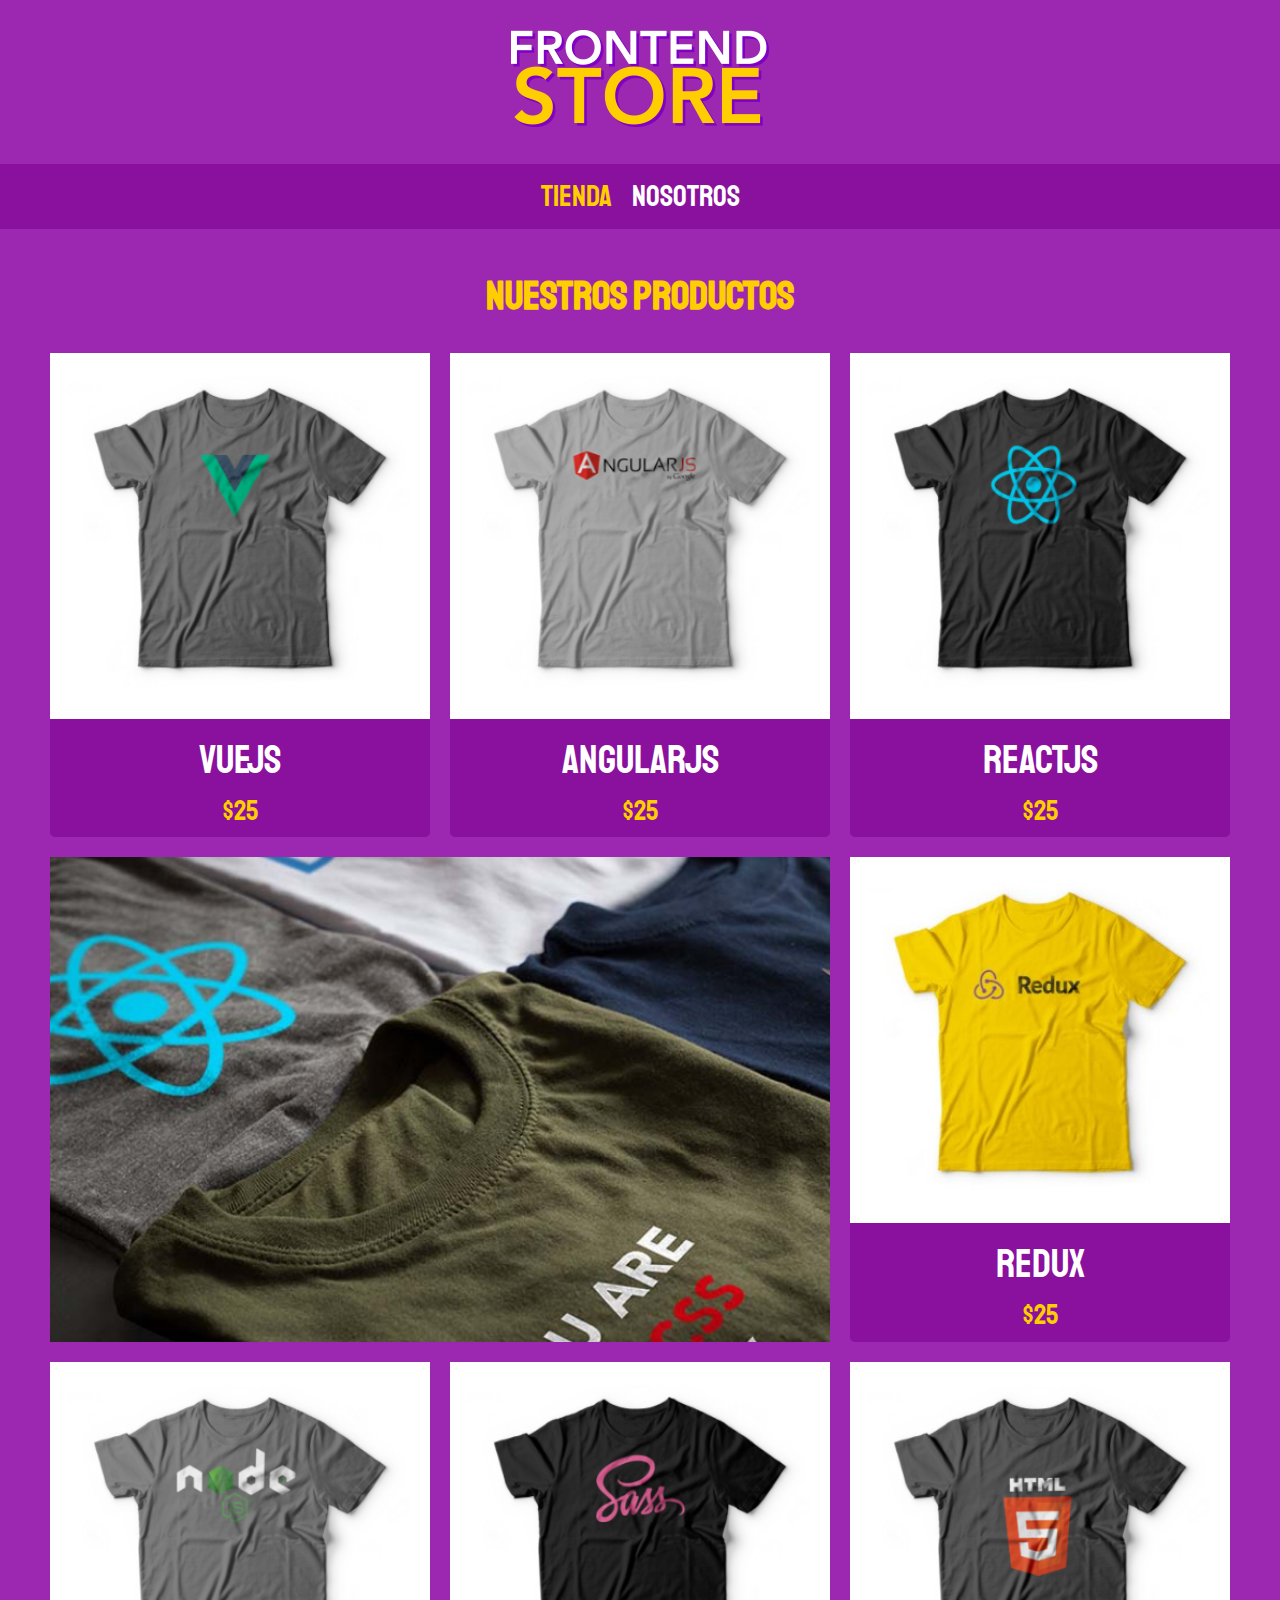
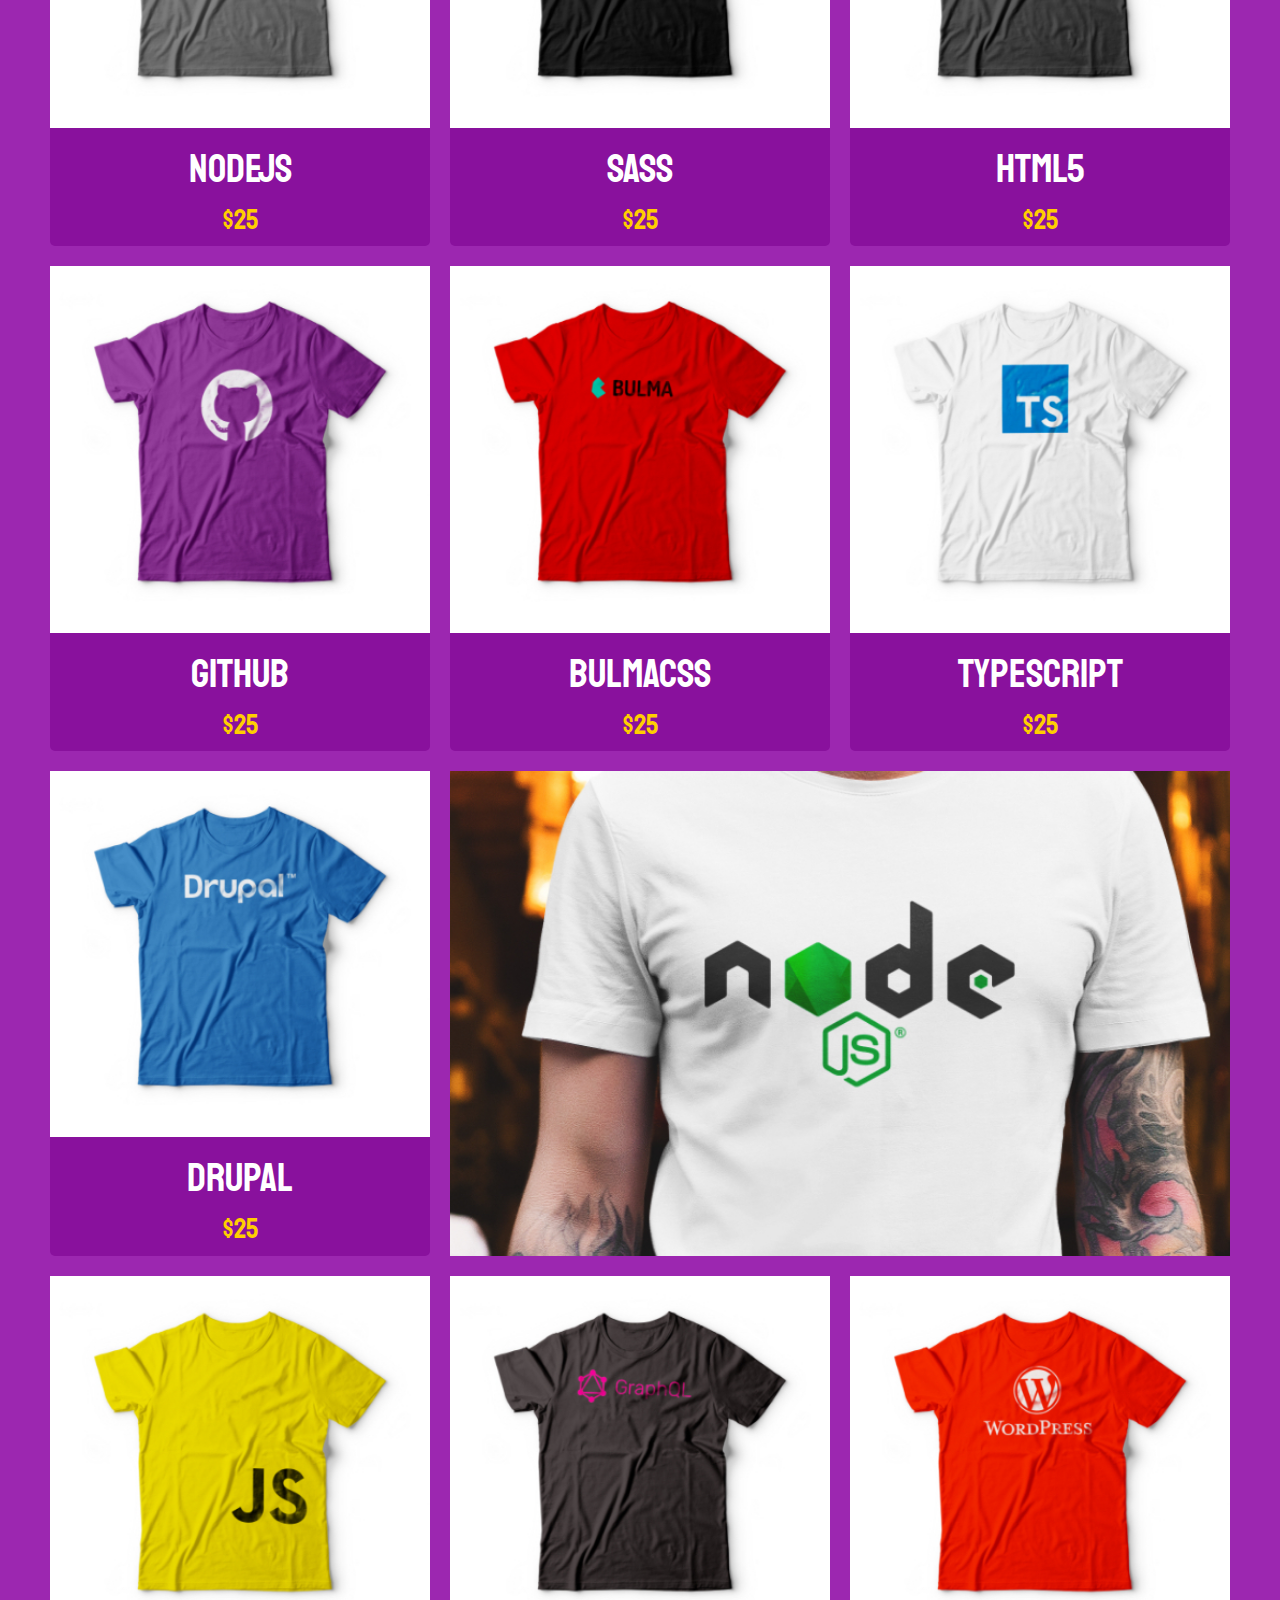
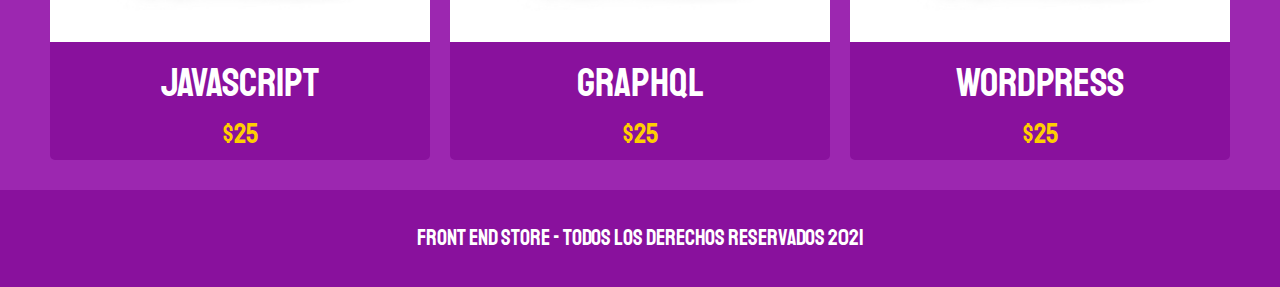
<file: index.html>
<!DOCTYPE html>
<html lang="en">
<head>
    <meta charset="UTF-8">
    <meta http-equiv="X-UA-Compatible" content="IE=edge">
    <meta name="viewport" content="width=device-width, initial-scale=1.0">
    <title>FRONTEND-STORE</title>
    <link rel="stylesheet" href="css/normalize.css">
    <link rel="preconnect" href="https://fonts.googleapis.com">
    <link rel="preconnect" href="https://fonts.gstatic.com" crossorigin>
    <link href="https://fonts.googleapis.com/css2?family=Staatliches&display=swap" rel="stylesheet">
    <link rel="stylesheet" href="css/styles.css">
</head>
<body>
    
        <header class="header">
            <a href="index.html">
                <img class="header__logo" src="img/logo.png" alt="logo pagina">
            </a>
        </header>

        <nav class="navegacion">
            <a class="navegacion__enlace navegacion__enlace--activo" href="index.html">Tienda</a>
            <a class="navegacion__enlace" href="nosotros.html">Nosotros</a>
        </nav>


        <main class="contenedor">
            <h1>nuestros productos</h1>

            <div class="grid">

                <div class="producto">
                    <a href="producto.html">
                        <img class="producto__imagen"src="/img/1.jpg" alt="imagen camisa">
                    </a>
                    <div class="producto__informacion">
                        <p class="producto__nombre">VueJs</p>
                        <p class="producto__precio">$25</p>
                    </div>
                </div>

                <div class="producto">
                    <a href="producto.html">
                        <img class="producto__imagen"src="/img/2.jpg" alt="imagen camisa">
                    </a>
                    <div class="producto__informacion">
                        <p class="producto__nombre">AngularJs</p>
                        <p class="producto__precio">$25</p>
                    </div>
                </div>

                <div class="producto">
                    <a href="producto.html">
                        <img class="producto__imagen"src="/img/3.jpg" alt="imagen camisa">
                    </a>
                    <div class="producto__informacion">
                        <p class="producto__nombre">ReactJs</p>
                        <p class="producto__precio">$25</p>
                    </div>
                </div>

                <div class="producto">
                    <a href="producto.html">
                        <img class="producto__imagen"src="/img/4.jpg" alt="imagen camisa">
                    </a>
                    <div class="producto__informacion">
                        <p class="producto__nombre">Redux</p>
                        <p class="producto__precio">$25</p>
                    </div>
                </div>

                <div class="producto">
                    <a href="producto.html">
                        <img class="producto__imagen"src="/img/5.jpg" alt="imagen camisa">
                    </a>
                    <div class="producto__informacion">
                        <p class="producto__nombre">NodeJs</p>
                        <p class="producto__precio">$25</p>
                    </div>
                </div>

                <div class="producto">
                    <a href="producto.html">
                        <img class="producto__imagen"src="/img/6.jpg" alt="imagen camisa">
                    </a>
                    <div class="producto__informacion">
                        <p class="producto__nombre">Sass</p>
                        <p class="producto__precio">$25</p>
                    </div>
                </div>



                <div class="producto">
                    <a href="producto.html">
                        <img class="producto__imagen"src="/img/7.jpg" alt="imagen camisa">
                    </a>
                    <div class="producto__informacion">
                        <p class="producto__nombre">HTML5</p>
                        <p class="producto__precio">$25</p>
                    </div>
                </div>


                <div class="producto">
                    <a href="producto.html">
                        <img class="producto__imagen"src="/img/8.jpg" alt="imagen camisa">
                    </a>
                    <div class="producto__informacion">
                        <p class="producto__nombre">Github</p>
                        <p class="producto__precio">$25</p>
                    </div>
                </div>


                <div class="producto">
                    <a href="producto.html">
                        <img class="producto__imagen"src="/img/9.jpg" alt="imagen camisa">
                    </a>
                    <div class="producto__informacion">
                        <p class="producto__nombre">BulmaCSS</p>
                        <p class="producto__precio">$25</p>
                    </div>
                </div>


                <div class="producto">
                    <a href="producto.html">
                        <img class="producto__imagen"src="/img/10.jpg" alt="imagen camisa">
                    </a>
                    <div class="producto__informacion">
                        <p class="producto__nombre">Typescript</p>
                        <p class="producto__precio">$25</p>
                    </div>
                </div>

                <div class="producto">
                    <a href="producto.html">
                        <img class="producto__imagen"src="/img/11.jpg" alt="imagen camisa">
                    </a>
                    <div class="producto__informacion">
                        <p class="producto__nombre">Drupal</p>
                        <p class="producto__precio">$25</p>
                    </div>
                </div>


                <div class="producto">
                    <a href="producto.html">
                        <img class="producto__imagen"src="/img/12.jpg" alt="imagen camisa">
                    </a>
                    <div class="producto__informacion">
                        <p class="producto__nombre">Javascript</p>
                        <p class="producto__precio">$25</p>
                    </div>
                </div>

                <div class="producto">
                    <a href="producto.html">
                        <img class="producto__imagen"src="/img/13.jpg" alt="imagen camisa">
                    </a>
                    <div class="producto__informacion">
                        <p class="producto__nombre">GraphQL</p>
                        <p class="producto__precio">$25</p>
                    </div>
                </div>


                <div class="producto">
                    <a href="producto.html">
                        <img class="producto__imagen"src="/img/14.jpg" alt="imagen camisa">
                    </a>
                    <div class="producto__informacion">
                        <p class="producto__nombre">WordPress</p>
                        <p class="producto__precio">$25</p>
                    </div>
                </div>


                <div class="grafico grafico--camisas">
                </div>

                <div class="grafico grafico--node">
                </div>

                
            </div>

        </main>


        <footer class="footer">
            <p class="footer__texto">Front End Store - Todos los derechos Reservados 2021</p>
        </footer>
</body>
</html>
</file>
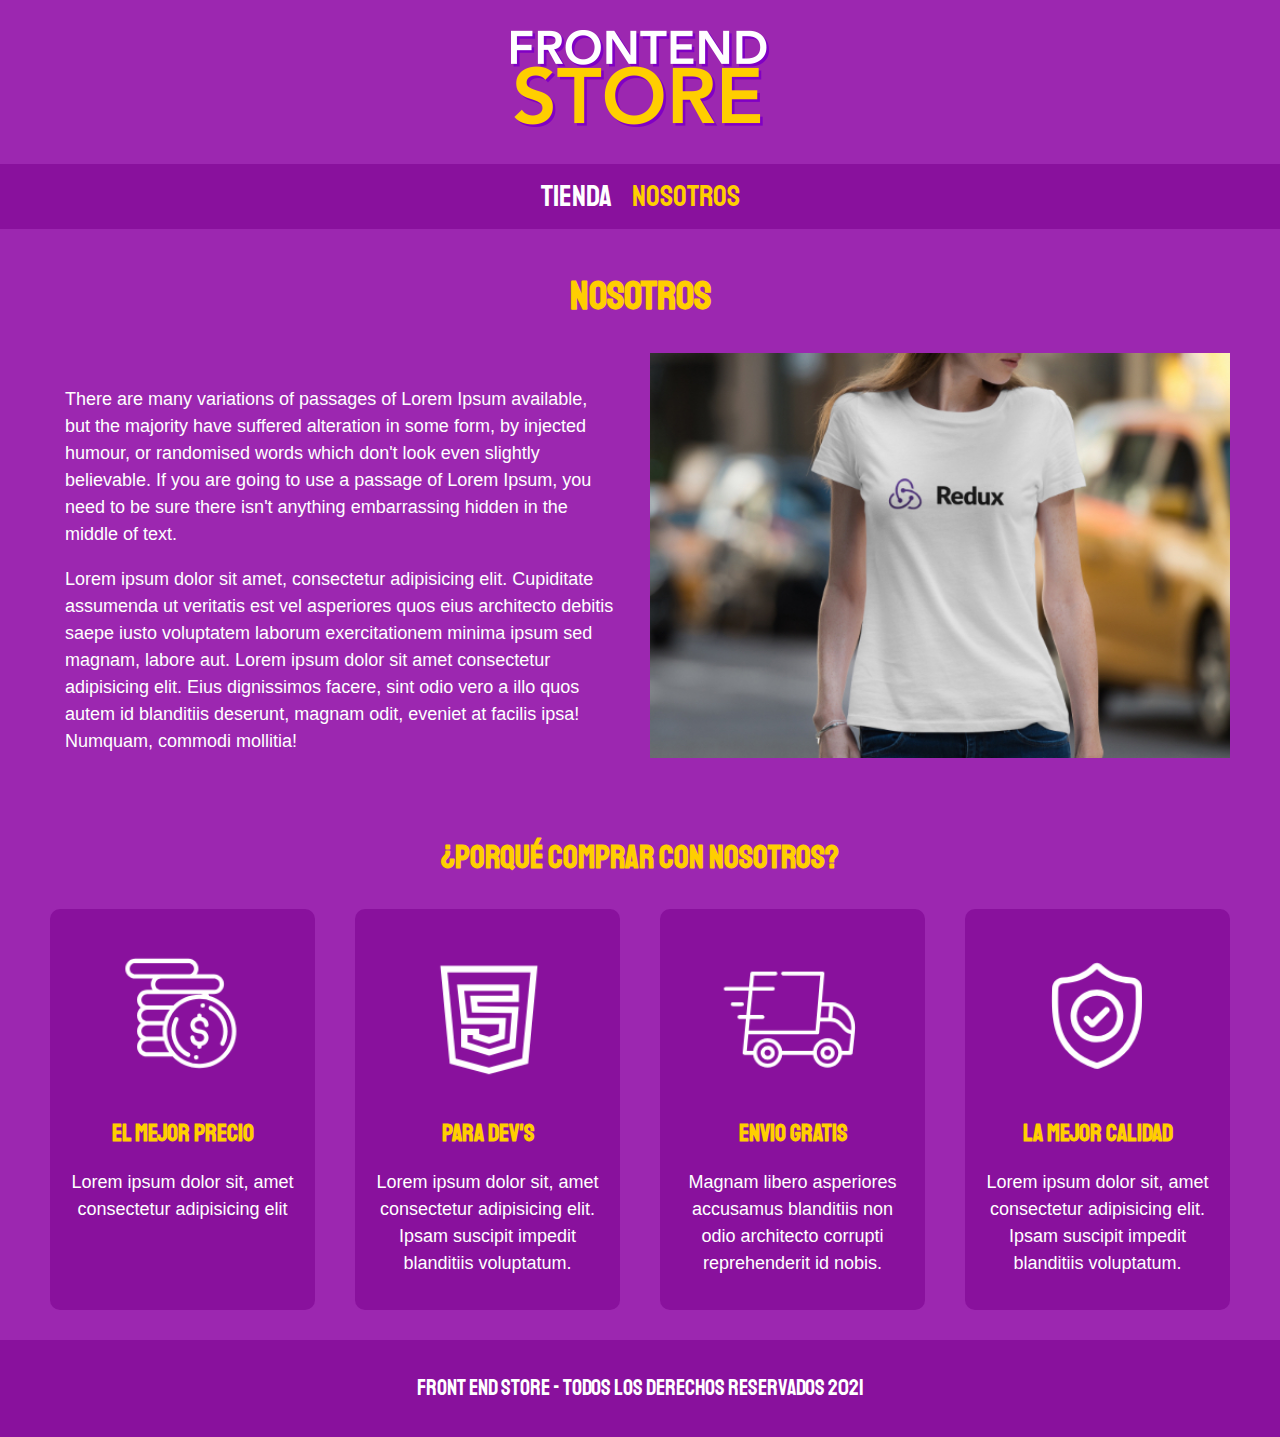
<file: nosotros.html>
<!DOCTYPE html>
<html lang="en">
<head>
    <meta charset="UTF-8">
    <meta http-equiv="X-UA-Compatible" content="IE=edge">
    <meta name="viewport" content="width=device-width, initial-scale=1.0">
    <title>FRONTEND-STORE</title>
    <link rel="stylesheet" href="css/normalize.css">
    <link rel="preconnect" href="https://fonts.googleapis.com">
    <link rel="preconnect" href="https://fonts.gstatic.com" crossorigin>
    <link href="https://fonts.googleapis.com/css2?family=Staatliches&display=swap" rel="stylesheet">
    <link rel="stylesheet" href="css/styles.css">
</head>
<body>
    
        <header class="header">
            <a href="index.html">
                <img class="header__logo" src="img/logo.png" alt="logo pagina">
            </a>
        </header>

        <nav class="navegacion">
            <a class="navegacion__enlace" href="index.html">Tienda</a>
            <a class="navegacion__enlace navegacion__enlace--activo" href="nosotros.html">Nosotros</a>
        </nav>


        <main class="contenedor">
            <h1>Nosotros</h1>

            <div class="nosotros">

                <div class="contenido__nosotros">
                    <p>
                        There are many variations of passages of Lorem Ipsum available, but the majority have suffered alteration in some form, by injected humour, or randomised words which don't look even slightly believable. If you are going to use a passage of Lorem Ipsum, you need to be sure there isn't anything embarrassing hidden in the middle of text. 
                       </p>
       
                   <p>
                       Lorem ipsum dolor sit amet, consectetur adipisicing elit. Cupiditate assumenda ut veritatis est vel asperiores quos eius architecto debitis saepe iusto voluptatem laborum exercitationem minima ipsum sed magnam, labore aut.
                       Lorem ipsum dolor sit amet consectetur adipisicing elit. Eius dignissimos facere, sint odio vero a illo quos autem id blanditiis deserunt, magnam odit, eveniet at facilis ipsa! Numquam, commodi mollitia!
                   </p>
                </div>
                <img class="imagen__nosotros" src="/img/nosotros.jpg" alt="">
                
            </div>

        </main>

        <section class="contenedor comprar">
            <h2 class="comprar__titulo">¿Porqué Comprar con nosotros?</h2>


            <div class="bloques">

                <div class="bloque">
                    <img class="bloque__imagen" src="img/icono_1.png" alt="">
                    <h3 class="bloque__titulo">El mejor precio</h3>
                    <p>Lorem ipsum dolor sit, amet consectetur adipisicing elit</p>
                </div>

                <div class="bloque">
                    <img class="bloque__imagen" src="img/icono_2.png" alt="">
                    <h3 class="bloque__titulo">Para Dev's</h3>
                    <p>Lorem ipsum dolor sit, amet consectetur adipisicing elit. Ipsam suscipit impedit blanditiis voluptatum.</p>
                </div>

                <div class="bloque">
                    <img class="bloque__imagen" src="img/icono_3.png" alt="">
                    <h3 class="bloque__titulo">Envio Gratis</h3>
                    <p>Magnam libero asperiores accusamus blanditiis non odio architecto corrupti reprehenderit id nobis.</p>
                </div>

                <div class="bloque">
                    <img class="bloque__imagen" src="img/icono_4.png" alt="">
                    <h3 class="bloque__titulo">La mejor calidad</h3>
                    <p>Lorem ipsum dolor sit, amet consectetur adipisicing elit. Ipsam suscipit impedit blanditiis voluptatum.</p>
                </div>

            </div>




        </section>




        <footer class="footer">
            <p class="footer__texto">Front End Store - Todos los derechos Reservados 2021</p>
        </footer>
</body>
</html>
</file>
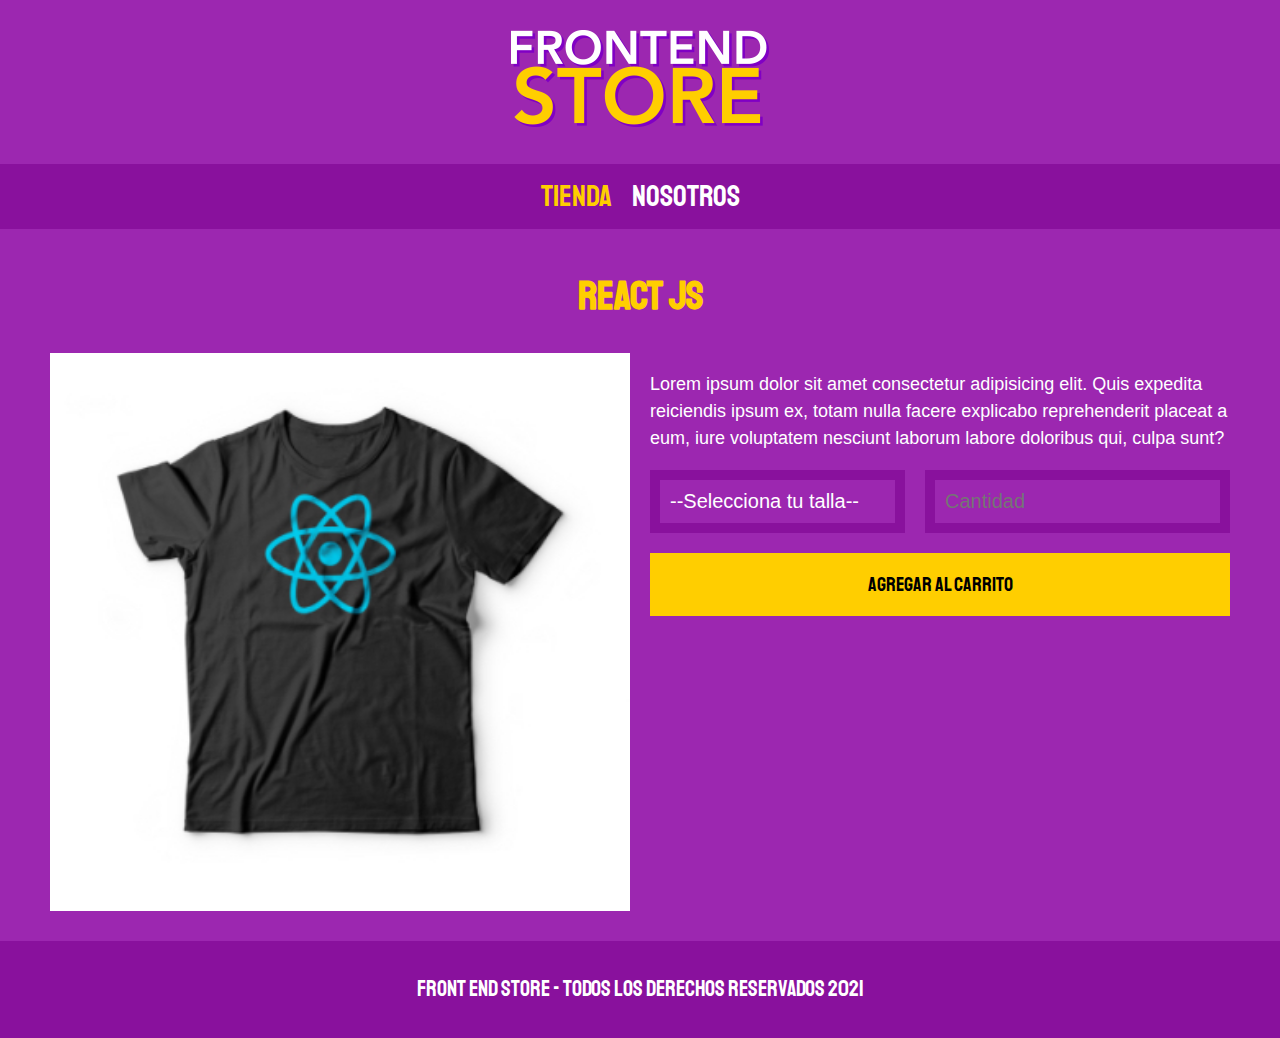
<file: producto.html>
<!DOCTYPE html>
<html lang="en">
<head>
    <meta charset="UTF-8">
    <meta http-equiv="X-UA-Compatible" content="IE=edge">
    <meta name="viewport" content="width=device-width, initial-scale=1.0">
    <title>FRONTEND-STORE</title>
    <link rel="stylesheet" href="css/normalize.css">
    <link rel="preconnect" href="https://fonts.googleapis.com">
    <link rel="preconnect" href="https://fonts.gstatic.com" crossorigin>
    <link href="https://fonts.googleapis.com/css2?family=Staatliches&display=swap" rel="stylesheet">
    <link rel="stylesheet" href="css/styles.css">
</head>
<body>
    
        <header class="header">
            <a href="index.html">
                <img class="header__logo" src="img/logo.png" alt="logo pagina">
            </a>
        </header>

        <nav class="navegacion">
            <a class="navegacion__enlace navegacion__enlace--activo" href="index.html">Tienda</a>
            <a class="navegacion__enlace" href="nosotros.html">Nosotros</a>
        </nav>


        <main class="contenedor">
            <h1>React JS</h1>

            <div class="camisa">
                <img class="camisa__imagen" src="img/3.jpg" alt="">

                <div class="camisa__contenido">
                    <p>Lorem ipsum dolor sit amet consectetur adipisicing elit. Quis expedita reiciendis ipsum ex, totam nulla facere explicabo reprehenderit placeat a eum, iure voluptatem nesciunt laborum labore doloribus qui, culpa sunt?</p>


                    <form class="formulario">
                        <select class="formulario__campo" name="" id="">
                            <option disabled selected>--Selecciona tu talla--</option>
                            <option>Chica</option>
                            <option>Mediana</option>
                            <option>Grande</option>
                            <option>XL</option>
                        </select>
                        <input class="formulario__campo" type="number" placeholder="Cantidad" min="1">

                        <input class="formulario__submit" type="submit" value="Agregar al Carrito">
                    </form>

                </div>
            </div>

        </main>


        <footer class="footer">
            <p class="footer__texto">Front End Store - Todos los derechos Reservados 2021</p>
        </footer>
</body>
</html>
</file>
<file: css/styles.css>
:root{
    --primario: #9C27B0;
    --primarioOscuro: #89119D;
    --secundario: #FFCE00;
    --secundarioOscuro: rgb(233,187,2);
    --blanco: #fff;
    --negro: #000;

    --fuentePrincipal: 'Staatliches', cursive;
}

html{
    box-sizing: border-box;
    font-size: 62.5%;
}
*,*::before,*::after{
    box-sizing: inherit;
}

/*Globales*/
body{
    background-color: var(--primario);
    font-size: 1.6rem;
    line-height: 1.5;
}
p{
    font-size: 1.8rem;
    font-family: Arial, Helvetica, sans-serif;
    color: var(--blanco);
}
a{
    text-decoration: none;
}
img{
    width: 100%;
}

.contenedor{
    max-width: 120rem;
    margin: 0 auto;
    padding: 1rem;
}
h1,h2,h3{
    text-align: center;
    color: var(--secundario);
    font-family: var(--fuentePrincipal);
}
h1{
    font-size: 4rem;
}
h2{
    font-size: 3.2rem;
}
h3{
    font-size: 2.4rem;
}

/*Header*/
.header{
    display: flex;
    justify-content: center;
}
.header__logo{
    margin: 3rem 0;    
}

/*Footer*/
.footer{
    background-color: var(--primarioOscuro);
    padding: 1rem 0;
    margin-top: 2rem;
}
.footer__texto{
    font-family: var(--fuentePrincipal);
    text-align: center;
    font-size: 2.2rem;
}

/*Navegacion*/
.navegacion{
    background-color: var(--primarioOscuro);
    padding: 1rem 0;
    display: flex;
    justify-content: center;
    /*gap: 2rem;*/
}
.navegacion__enlace{
    font-family: var(--fuentePrincipal);
    color: var(--blanco);
    font-size: 3rem;
    margin-right: 2rem;
}
.navegacion__enlace:last-of-type{
    margin-right: 0;
}
.navegacion__enlace--activo,
.navegacion__enlace:hover{
    color: var(--secundario);
}

/*Producto*/
.grid{
   display: grid;
   grid-template-columns: repeat(2, 1fr); 
   column-gap: 2rem;
   row-gap: 2rem;
}
@media (min-width: 768px){
    .grid{
        grid-template-columns: repeat(3, 1fr); 
    }
}
.producto{
    background-color: var(--primarioOscuro);
    border-radius: .5rem;
    padding: 0rem;
}

.producto__imagen:hover{
    opacity: 0.8;
}

.producto__informacion{

}
.producto__nombre{
    font-size: 4rem;
}
.producto__precio{
    font-size: 2.8rem;
    color: var(--secundario);
}
.producto__nombre,
.producto__precio{
    font-family: var(--fuentePrincipal);
    margin: 1rem 0;
    text-align: center;
    line-height: 1.2;
}

/*Graficos*/
.grafico{
    min-height: 30rem;
    background-repeat: no-repeat;
    background-size: cover;
    grid-column: 1/3;
}
.grafico--camisas{
    grid-row: 2/3;
    background-image: url(../img/grafico1.jpg);
}

.grafico--node{
    background-image: url(../img/grafico2.jpg);
    grid-row: 8/9;
}
@media (min-width:768px ){
    .grafico--node{
        grid-row: 5/6;
        grid-column: 2/4;
    }  
}
/*Nosotros*/

.nosotros{
    display: grid;
    grid-template-rows: repeat(2,auto);
}

@media (min-width: 768px){
    .nosotros{
        grid-template-columns: 1fr 1fr;
        column-gap: 2rem;
    }
}
.contenido__nosotros{
    padding: 1.5rem;
}
.imagen__nosotros{
    grid-row: 1/2;
}
@media (min-width: 768px){
    .imagen__nosotros{
        grid-column: 2/3;
    }
}

/**/
.bloques{
    display: grid;
    grid-template-columns: repeat(2, 1fr);
    gap: 4rem;
}

@media (min-width: 768px){
    .bloques{
        grid-template-columns: repeat(4, 1fr);
    }
}
.bloque{
    text-align: center;
    background-color: var(--primarioOscuro);
    padding: 1.5rem;
    border-radius: 1rem;

}
.bloque__titulo{
    margin: 0;
}

/*Producto*/
@media (min-width: 768px){
    .camisa{
        display: grid;
        grid-template-columns: repeat(2,1fr);
        column-gap: 2rem;
    }
}

.formulario{
    display: grid;
    grid-template-columns: repeat(2,1fr);
    gap: 2rem;
}
.formulario__campo{
    border-color: var(--primarioOscuro) ;
    border-width: 1rem;
    border-style: solid;
    background-color: transparent;
    color: var(--blanco);
    font-size: 2rem;
    font-family: Arial, Helvetica, sans-serif;
    padding: 1rem;
    appearance: none;
    outline: none;
}
option{
    color: #000;
}
.formulario__submit{
    background-color: var(--secundario);
    border: none;
    font-size: 2rem;
    font-family: var(--fuentePrincipal);
    padding: 2rem;
    transition: background-color .3s ease;
    grid-column: 1/3;
}
.formulario__submit:hover{
    cursor: pointer;
    background-color: var(--secundarioOscuro);
}
</file>
